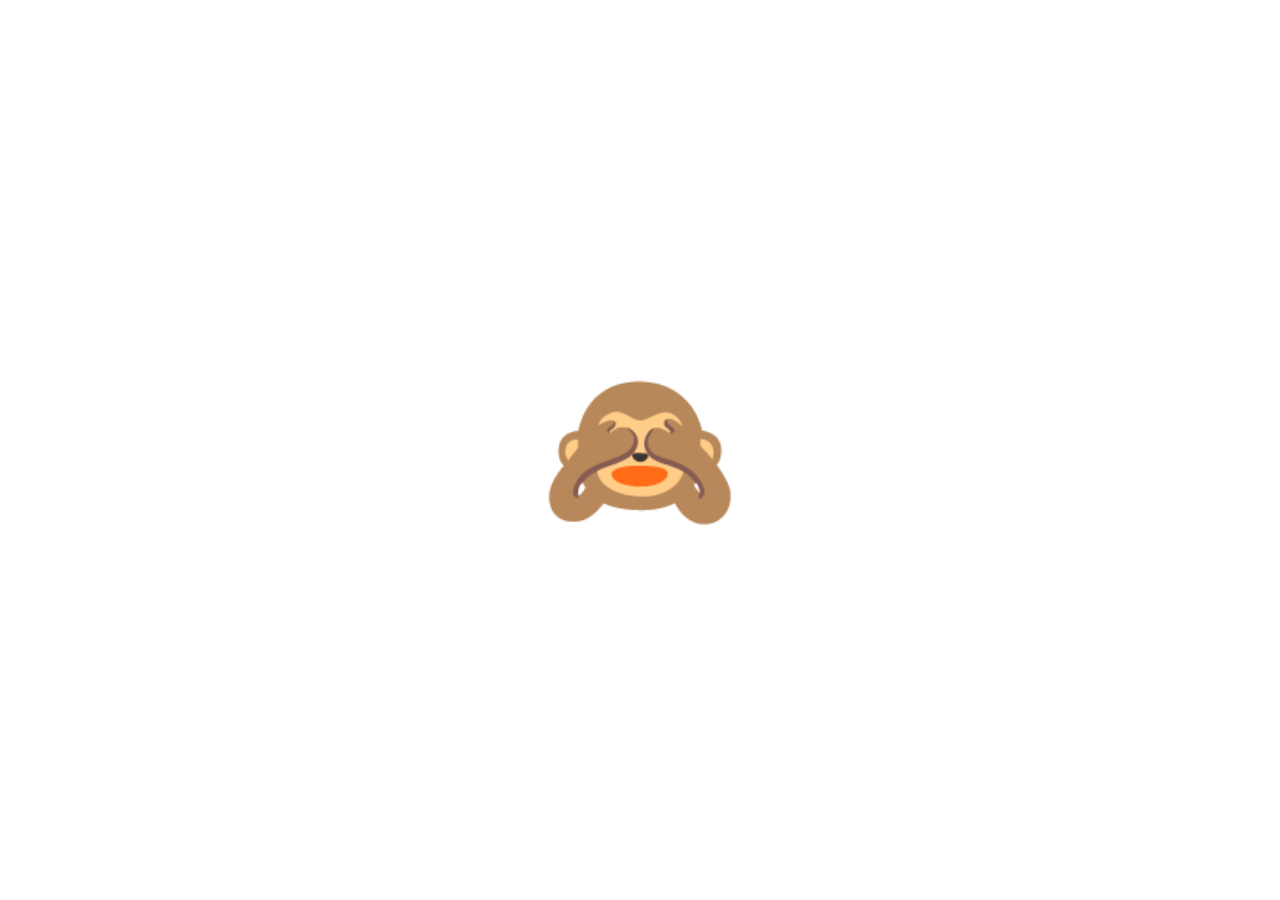
<file: project 1/index.html>
<!DOCTYPE html>
<html lang="en">
<head>
    <meta charset="UTF-8">
    <meta name="viewport" content="width=device-width, initial-scale=1.0">
    <title>Monkey</title>
    <link rel="stylesheet" href="styles.css">
</head>
<body>
    <div class="emoji closed active">🙈</div>
    <div class="emoji open">🙉</div>
    <script src="app.js"></script>
</body>
</html>
</file>
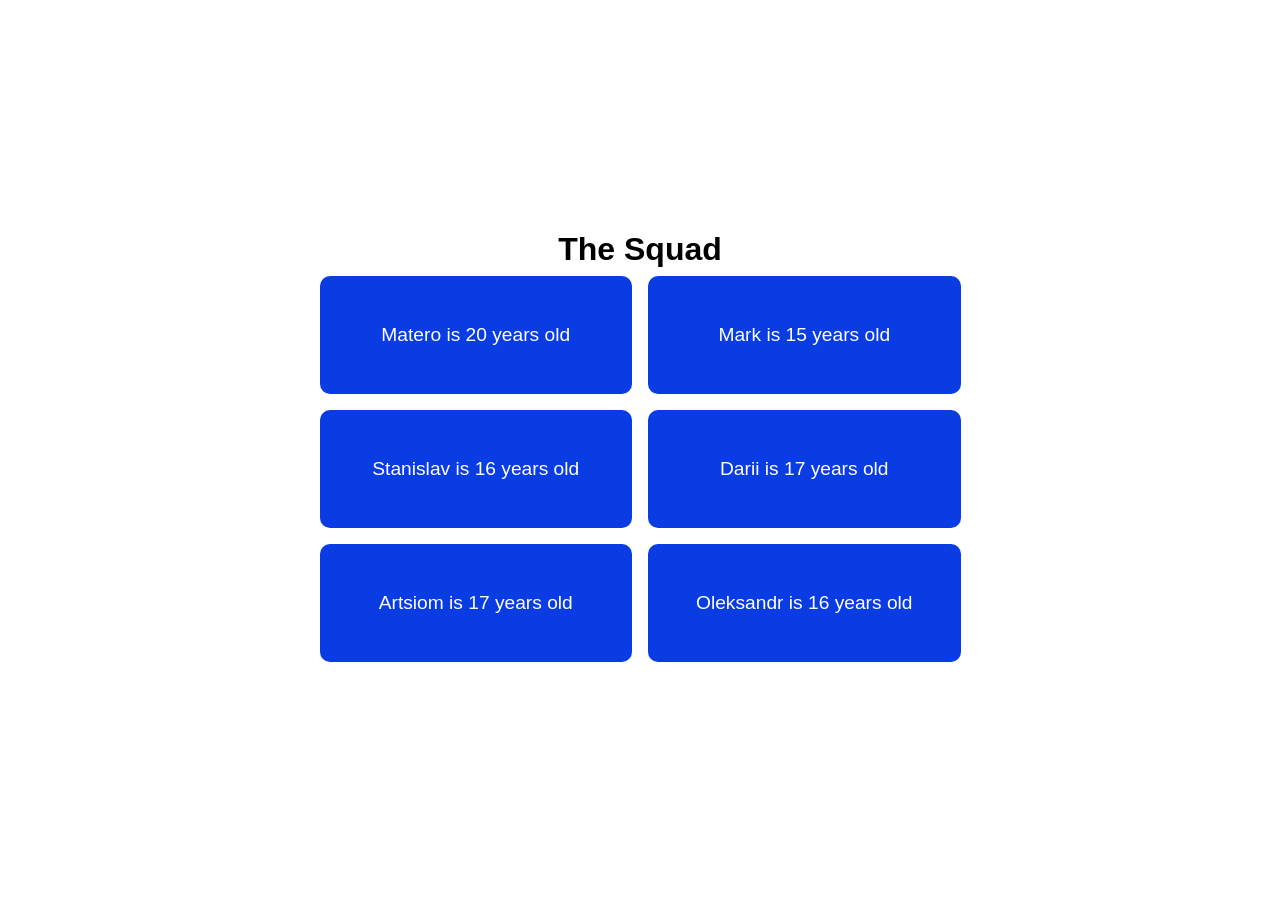
<file: project 2/index.html>
<!DOCTYPE html>
<html lang="en">
<head>
    <meta charset="UTF-8">
    <meta name="viewport" content="width=device-width, initial-scale=1.0">
    <title>The Squad</title>
    <link rel="stylesheet" href="style.css">
</head>
<body>
    <h1>The Squad</h1>
    <div id="info"></div>
    <script src="app.js"></script>
</body>
</html>
</file>
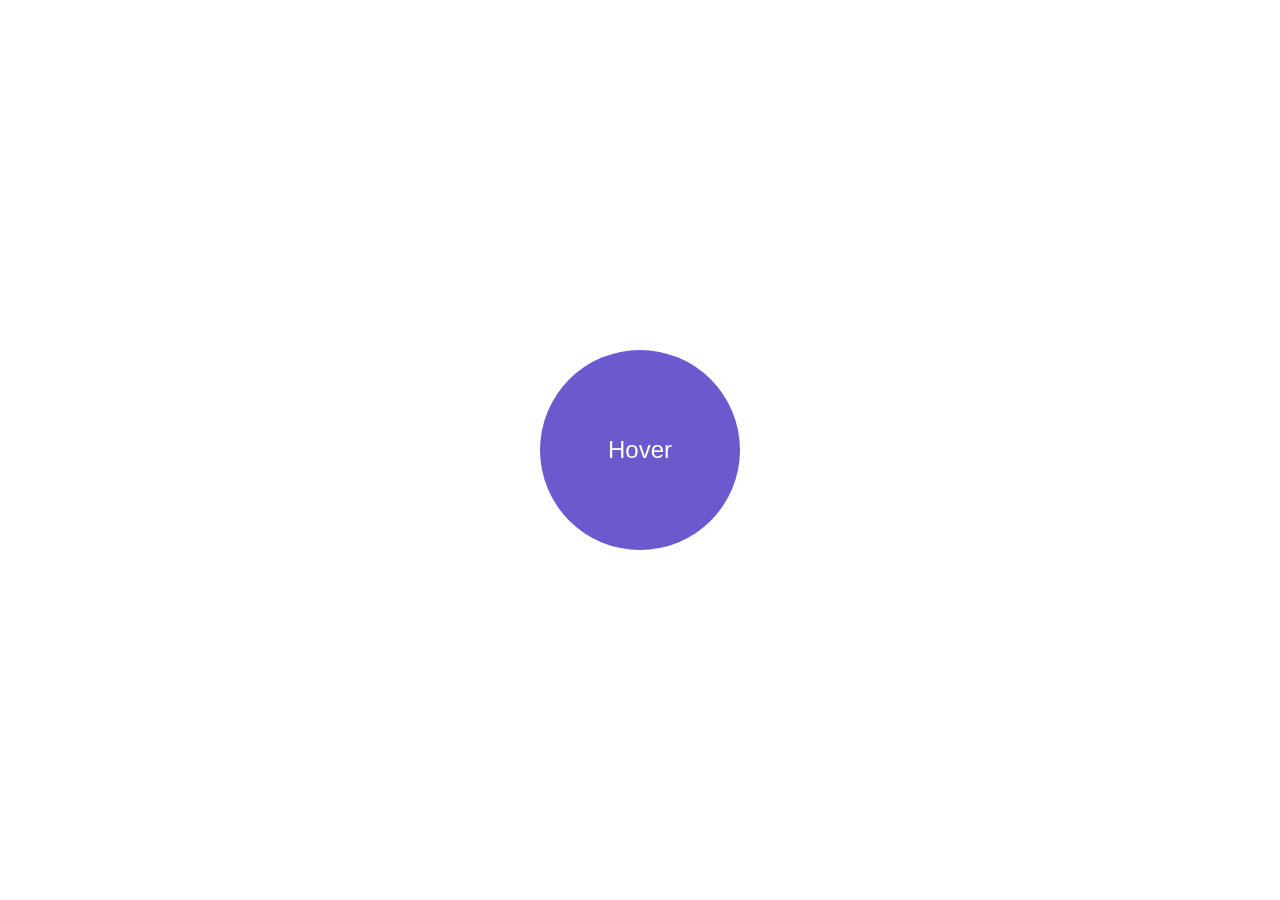
<file: project 3/index.html>
<!DOCTYPE html>
<html lang="en">
<head>
    <meta charset="UTF-8">
    <meta name="viewport" content="width=device-width, initial-scale=1.0">
    <title>Hover</title>
    <link rel="stylesheet" href="styles.css">
</head>
<body>
    <div id="circle">Hover</div>
    <script src="app.js"></script>
</body>
</html>
</file>
<file: project 1/styles.css>
* {
    box-sizing: border-box;
    margin: 0;
    padding: 0;
}

body {
    display: flex;
    flex-direction: column;
    justify-content: center;
    align-items: center;
    height: 100vh;
}

.emoji {
    font-size: 10rem;
    cursor: pointer;
    user-select: none;
}

.closed {
    display: none;
}

.open {
    display: none;
}

.active {
    display: block;
}
</file>
<file: project 2/style.css>
* {
    box-sizing: border-box;
    margin: 0;
    padding: 0;
    font-family: 'Trebuchet MS', 'Lucida Sans Unicode', 'Lucida Grande', 'Lucida Sans', Arial, sans-serif;
}

body {
    display: flex;
    flex-direction: column;
    justify-content: center;
    align-items: center;
    height: 100vh;
}

#info {
    display: grid;
    grid-template-columns: 1fr 1fr;
}

#info div {
    padding: 3rem;
    background-color: rgb(9,60,227);
    margin: 0.5rem;
    border-radius: 10px;
    color: #fff;
    font-size: 1.2rem;
    text-align: center;
}
</file>
<file: project 3/styles.css>
* {
    box-sizing: border-box;
    margin: 0;
    padding: 0;
    font-family: 'Trebuchet MS', 'Lucida Sans Unicode', 'Lucida Grande', 'Lucida Sans', Arial, sans-serif;
}

body {
    display: flex;
    flex-direction: column;
    justify-content: center;
    align-items: center;
    height: 100vh;
}

#circle {
    display: flex;
    justify-content: center;
    align-items: center;
    height: 200px;
    width: 200px;
    background-color: slateblue;
    border-radius: 100px;
    font-size: 1.5rem;
    color: #fff;
    cursor: pointer;
    transition: cubic-bezier(0.075, 0.82, 0.162, 1) 3s;
}

#circle:hover {
    background-color: rgb(100, 182, 29);
    color: black;
}

.hover {
    transform: scale(2);
}
</file>
